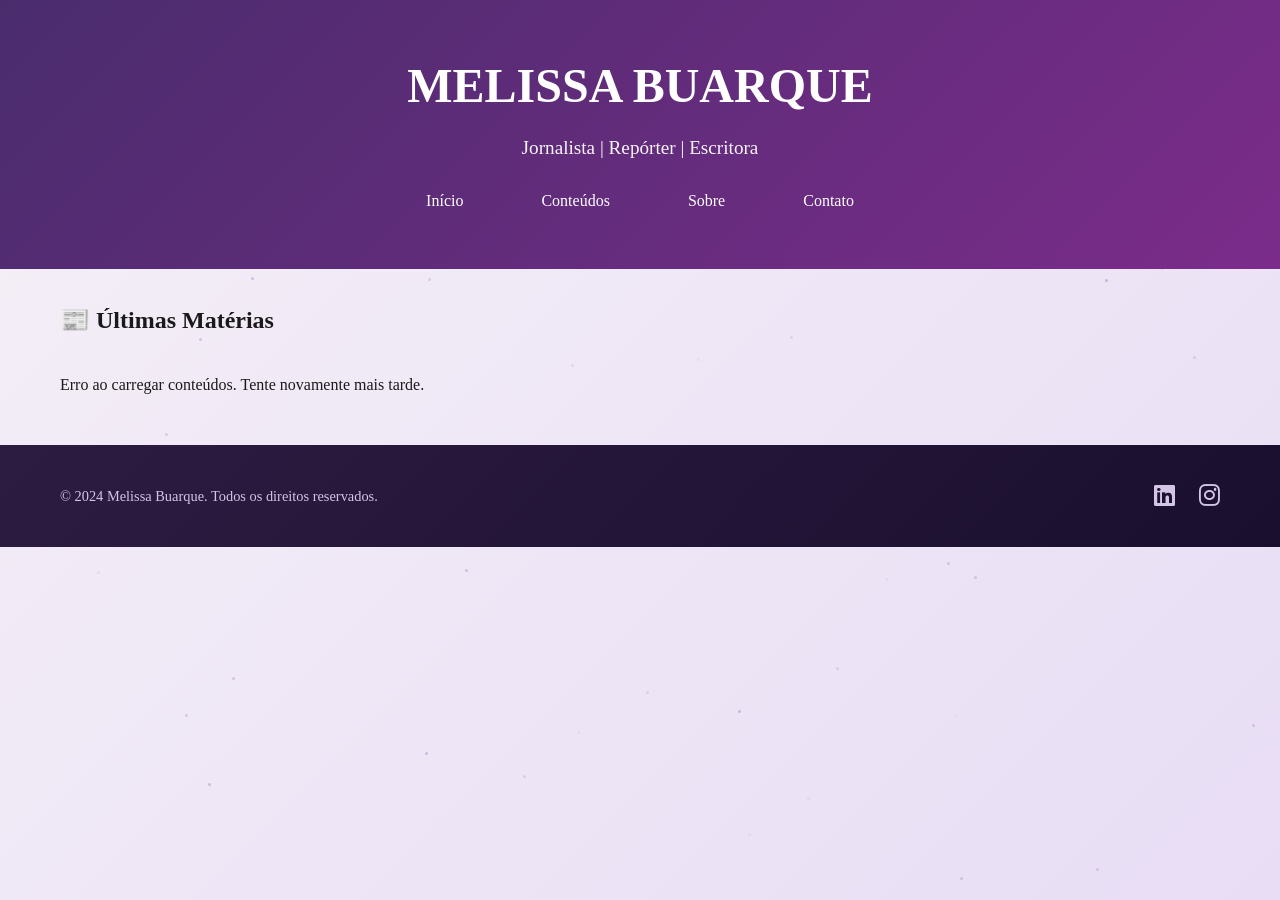
<file: index.html>
<!DOCTYPE html>
<html lang="pt-br">

<head>
    <meta charset="UTF-8">
    <meta name="viewport" content="width=device-width, initial-scale=1.0">
    <title> MELISSA BUARQUE - Portfólio Jornalístico</title>
    <link rel="stylesheet" href="css/style.css">
    <link rel="stylesheet" href="https://cdnjs.cloudflare.com/ajax/libs/font-awesome/6.5.1/css/all.min.css">

</head>

<body>
    <header>
        <div class="container">
            <h1>MELISSA BUARQUE</h1>
            <p class="tagline">Jornalista | Repórter | Escritora</p>
            <nav>
                <a href="index.html">Início</a>
                <a href="conteudos/index.html">Conteúdos</a>
                <a href="sobre.html">Sobre</a>
                <a href="#footer">Contato</a>
            </nav>
        </div>
    </header>

    <main class="container">
        <section id="materias">
            <h2>📰 Últimas Matérias</h2>
            <div id="lista-materias" class="grid-materias">
                <!-- As matérias vão aparecer aqui automaticamente -->
                <p>Carregando matérias...</p>
            </div>
        </section>

    </main>

    <footer id="footer">
        <div class="container footer-container">
            <p class="copyright">&copy; 2024 Melissa Buarque. Todos os direitos reservados.</p>
            <div class="footer-social">
                <a href="https://linkedin.com/in/melissa-buarque-2772533a8" target="_blank" aria-label="LinkedIn">
                    <i class="fab fa-linkedin"></i>
                </a>
                <a href="https://instagram.com/melissa.buarque" target="_blank" aria-label="Instagram">
                    <i class="fab fa-instagram"></i>
                </a>
            </div>
        </div>
    </footer>

    <script src="js/config.js"></script>
    <script src="js/main.js"></script>
    <script src="js/efeitos.js"></script>
</body>

</html>
</file>
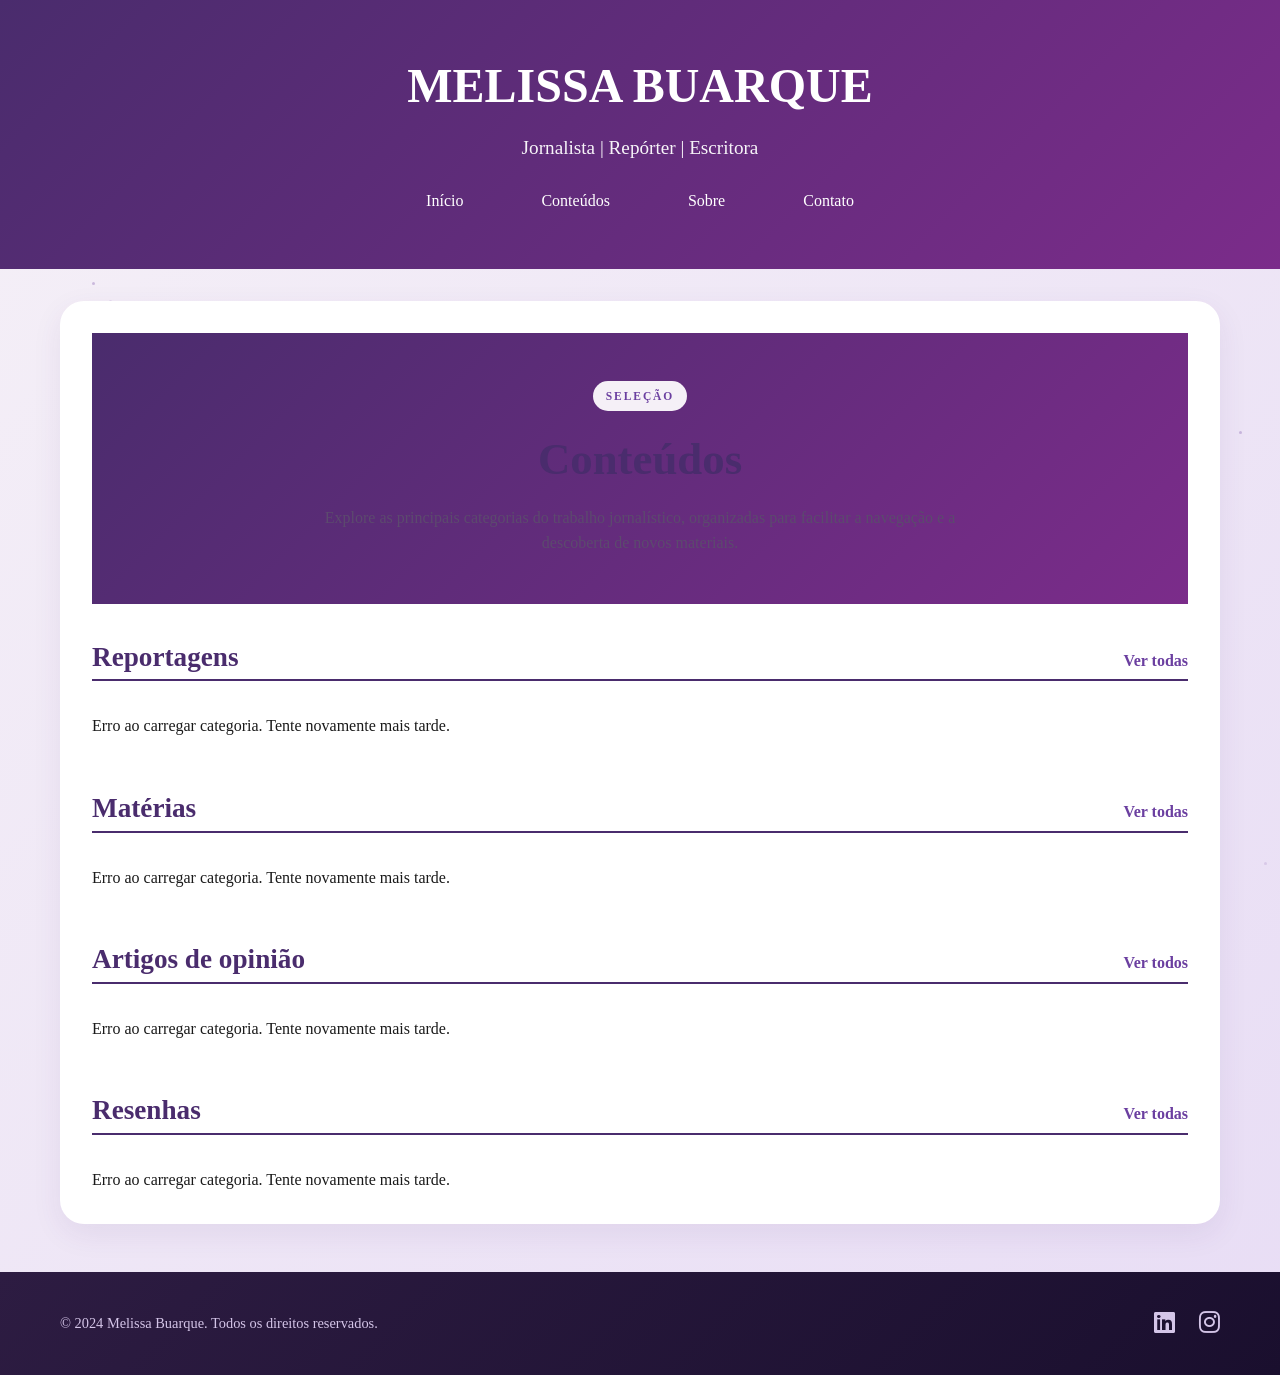
<file: conteudos/index.html>
<!DOCTYPE html>
<html lang="pt-br">

<head>
    <meta charset="UTF-8">
    <meta name="viewport" content="width=device-width, initial-scale=1.0">
    <title>Conteúdos - Melissa Buarque</title>
    <link rel="stylesheet" href="../css/style.css">
    <link rel="stylesheet" href="https://cdnjs.cloudflare.com/ajax/libs/font-awesome/6.5.1/css/all.min.css">
</head>

<body>
    <header>
        <div class="container">
            <h1>MELISSA BUARQUE</h1>
            <p class="tagline">Jornalista | Repórter | Escritora</p>
            <nav>
                <a href="../index.html">Início</a>
                <a href="index.html">Conteúdos</a>
                <a href="../sobre.html">Sobre</a>
                <a href="#footer">Contato</a>
            </nav>
        </div>
    </header>

    <main class="container">
        <section class="conteudos-page">
            <header class="section-header">
                <p class="eyebrow">Seleção</p>
                <h2>Conteúdos</h2>
                <p class="section-subtitle">Explore as principais categorias do trabalho jornalístico, organizadas para
                    facilitar a navegação e a descoberta de novos materiais.</p>
            </header>

            <div class="secoes-conteudos">
                <section class="secao-conteudos" id="reportagens">
                    <div class="secao-conteudos__cabecalho"><h2>Reportagens</h2><a href="reportagens/">Ver todas</a></div>
                    <div id="lista-reportagens" class="lista-conteudos"><p>Carregando reportagens...</p></div>
                </section>
                <section class="secao-conteudos" id="materias">
                    <div class="secao-conteudos__cabecalho"><h2>Matérias</h2><a href="materias/">Ver todas</a></div>
                    <div id="lista-materias" class="lista-conteudos"><p>Carregando matérias...</p></div>
                </section>
                <section class="secao-conteudos" id="artigos-opiniao">
                    <div class="secao-conteudos__cabecalho"><h2>Artigos de opinião</h2><a href="artigos-opiniao/">Ver todos</a></div>
                    <div id="lista-artigos-opiniao" class="lista-conteudos"><p>Carregando artigos...</p></div>
                </section>
                <section class="secao-conteudos" id="resenhas">
                    <div class="secao-conteudos__cabecalho"><h2>Resenhas</h2><a href="resenhas/">Ver todas</a></div>
                    <div id="lista-resenhas" class="lista-conteudos"><p>Carregando resenhas...</p></div>
                </section>
            </div>
        </section>
    </main>

    <footer id="footer">
        <div class="container footer-container">
            <p class="copyright">&copy; 2024 Melissa Buarque. Todos os direitos reservados.</p>
            <div class="footer-social">
                <a href="https://linkedin.com/in/melissa-buarque-2772533a8" target="_blank" aria-label="LinkedIn">
                    <i class="fab fa-linkedin"></i>
                </a>
                <a href="https://instagram.com/melissa.buarque" target="_blank" aria-label="Instagram">
                    <i class="fab fa-instagram"></i>
                </a>
            </div>
        </div>
    </footer>
    <script src="../js/config.js"></script>
    <script src="../js/conteudos.js"></script>
    <script src="../js/efeitos.js"></script>
</body>

</html>
</file>
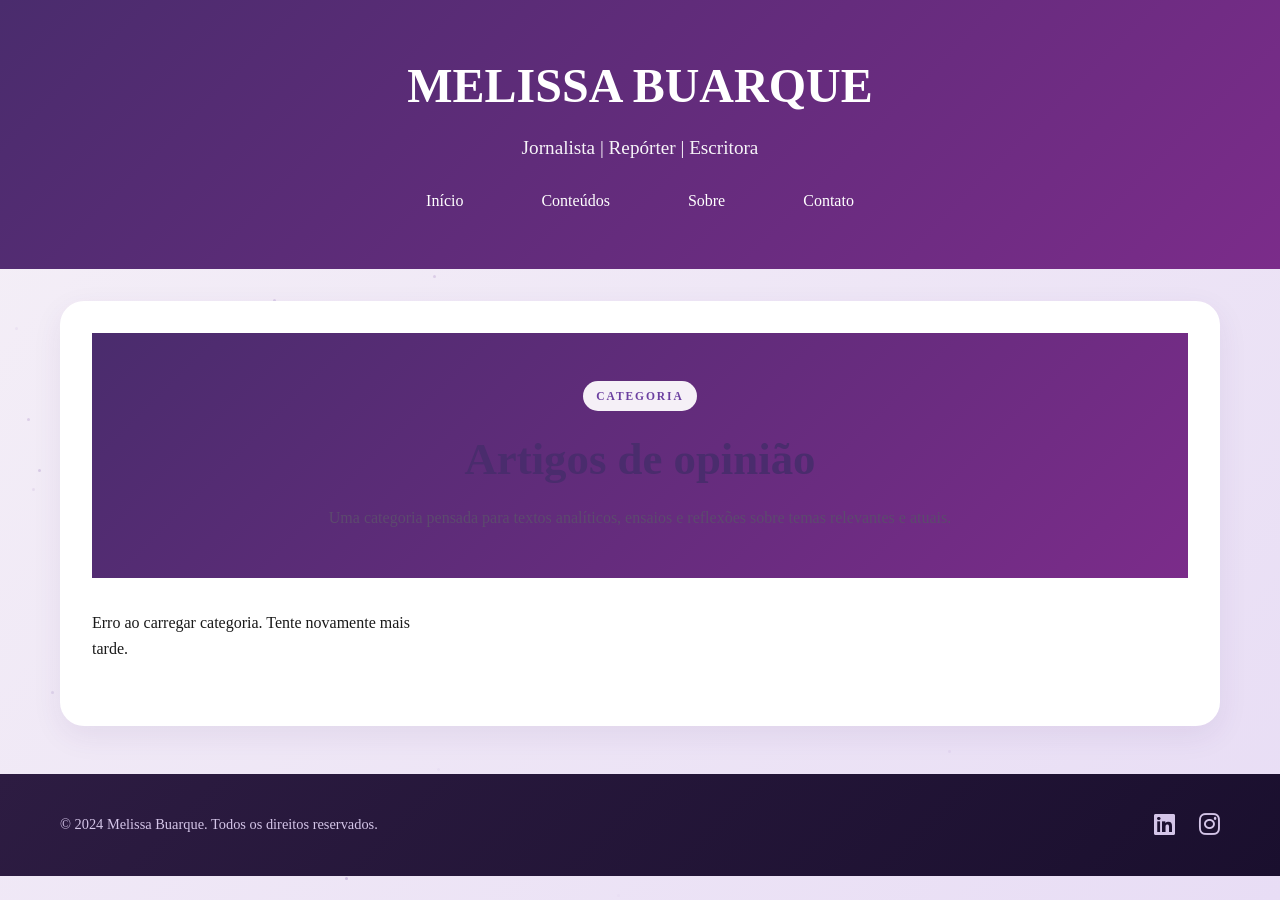
<file: conteudos/artigos-opiniao/index.html>
<!DOCTYPE html>
<html lang="pt-br">

<head>
    <meta charset="UTF-8">
    <meta name="viewport" content="width=device-width, initial-scale=1.0">
    <title>Artigos de opinião - Melissa Buarque</title>
    <link rel="stylesheet" href="../../css/style.css">
    <link rel="stylesheet" href="https://cdnjs.cloudflare.com/ajax/libs/font-awesome/6.5.1/css/all.min.css">
</head>

<body>
    <header>
        <div class="container">
            <h1>MELISSA BUARQUE</h1>
            <p class="tagline">Jornalista | Repórter | Escritora</p>
            <nav>
                <a href="../../index.html">Início</a>
                <a href="../index.html">Conteúdos</a>
                <a href="../../sobre.html">Sobre</a>
                <a href="#footer">Contato</a>
            </nav>
        </div>
    </header>

    <main class="container">
        <section class="conteudo-categoria">
            <header class="page-header">
                <p class="eyebrow">Categoria</p>
                <h2>Artigos de opinião</h2>
                <p>Uma categoria pensada para textos analíticos, ensaios e reflexões sobre temas relevantes e atuais.</p>
            </header>

            <div id="lista-conteudos" class="grid-materias"></div>
        </section>
    </main>

    <footer id="footer">
        <div class="container footer-container">
            <p class="copyright">&copy; 2024 Melissa Buarque. Todos os direitos reservados.</p>
            <div class="footer-social">
                <a href="https://linkedin.com/in/melissa-buarque-2772533a8" target="_blank" aria-label="LinkedIn">
                    <i class="fab fa-linkedin"></i>
                </a>
                <a href="https://instagram.com/melissa.buarque" target="_blank" aria-label="Instagram">
                    <i class="fab fa-instagram"></i>
                </a>
            </div>
        </div>
    </footer>

    <script src="../../js/config.js"></script>
    <script src="../../js/conteudos.js"></script>
    <script src="../../js/efeitos.js"></script>
</body>

</html>
</file>
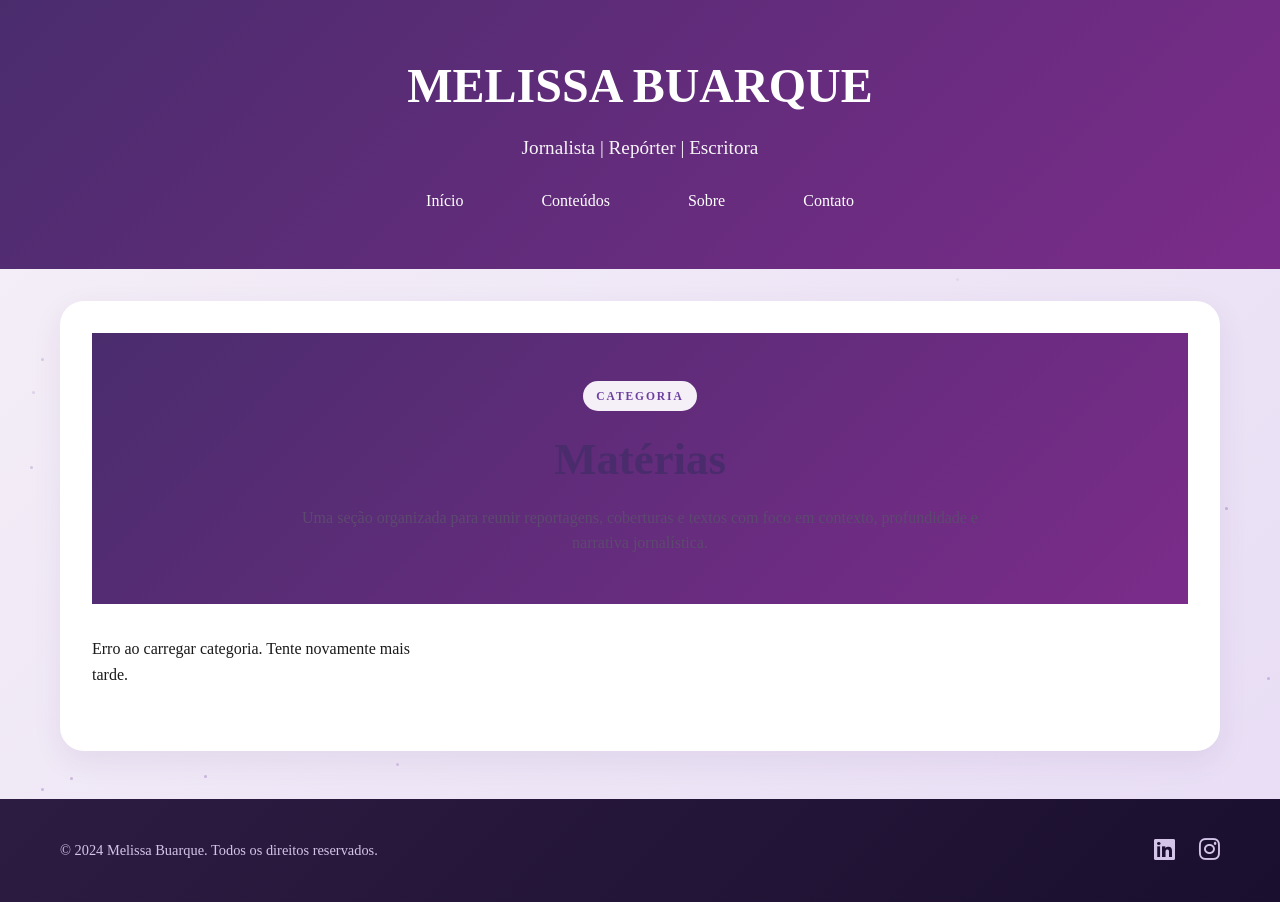
<file: conteudos/materias/index.html>
<!DOCTYPE html>
<html lang="pt-br">

<head>
    <meta charset="UTF-8">
    <meta name="viewport" content="width=device-width, initial-scale=1.0">
    <title>Matérias - Melissa Buarque</title>
    <link rel="stylesheet" href="../../css/style.css">
    <link rel="stylesheet" href="https://cdnjs.cloudflare.com/ajax/libs/font-awesome/6.5.1/css/all.min.css">
</head>

<body>
    <header>
        <div class="container">
            <h1>MELISSA BUARQUE</h1>
            <p class="tagline">Jornalista | Repórter | Escritora</p>
            <nav>
                <a href="../../index.html">Início</a>
                <a href="../index.html">Conteúdos</a>
                <a href="../../sobre.html">Sobre</a>
                <a href="#footer">Contato</a>
            </nav>
        </div>
    </header>

    <main class="container">
        <section class="conteudo-categoria">
            <header class="page-header">
                <p class="eyebrow">Categoria</p>
                <h2>Matérias</h2>
                <p>Uma seção organizada para reunir reportagens, coberturas e textos com foco em contexto, profundidade e narrativa jornalística.</p>
            </header>

            <div id="lista-conteudos" class="grid-materias"></div>
        </section>
    </main>

    <footer id="footer">
        <div class="container footer-container">
            <p class="copyright">&copy; 2024 Melissa Buarque. Todos os direitos reservados.</p>
            <div class="footer-social">
                <a href="https://linkedin.com/in/melissa-buarque-2772533a8" target="_blank" aria-label="LinkedIn">
                    <i class="fab fa-linkedin"></i>
                </a>
                <a href="https://instagram.com/melissa.buarque" target="_blank" aria-label="Instagram">
                    <i class="fab fa-instagram"></i>
                </a>
            </div>
        </div>
    </footer>

    <script src="../../js/config.js"></script>
    <script src="../../js/conteudos.js"></script>
    <script src="../../js/efeitos.js"></script>
</body>

</html>
</file>
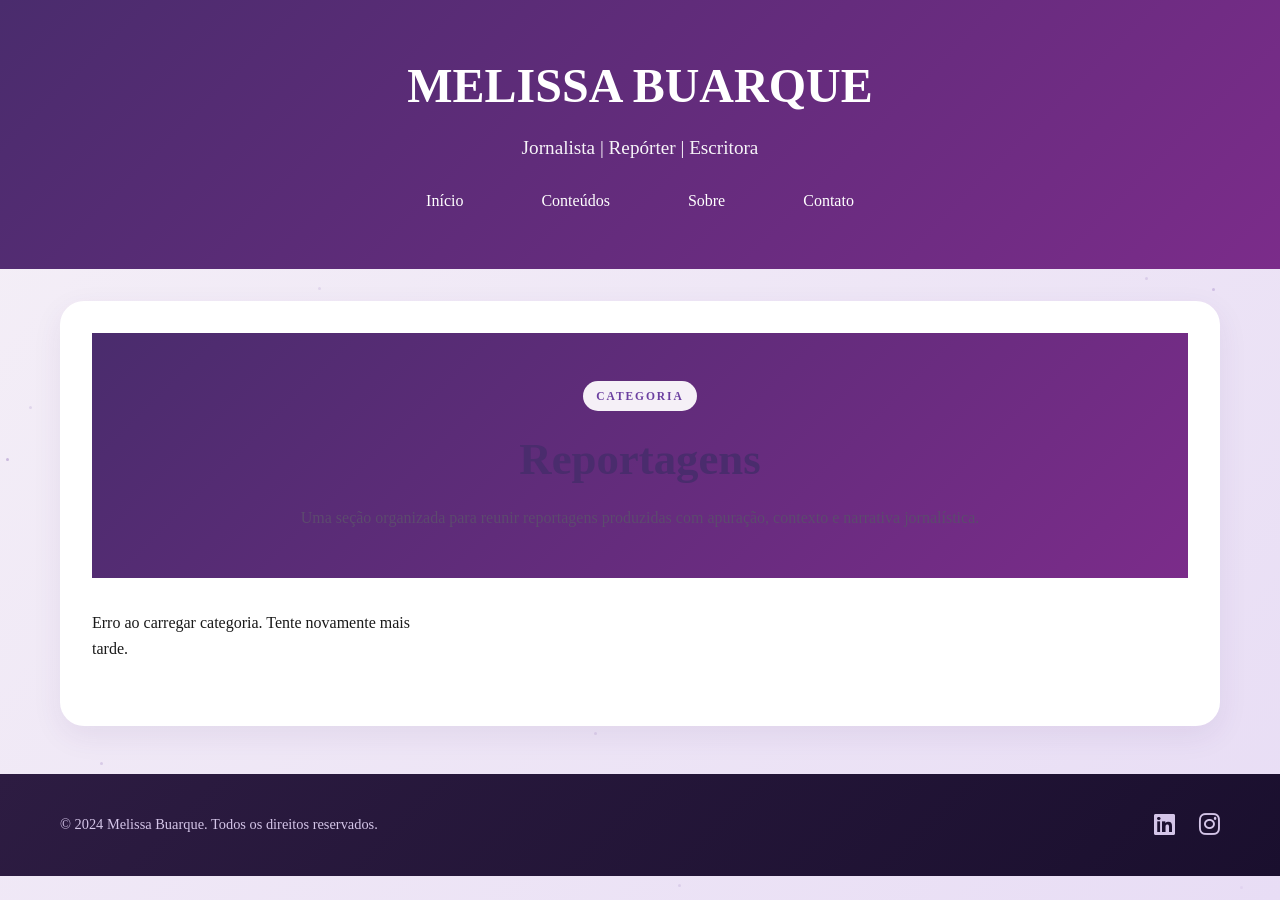
<file: conteudos/reportagens/index.html>
<!DOCTYPE html>
<html lang="pt-br">

<head>
    <meta charset="UTF-8">
    <meta name="viewport" content="width=device-width, initial-scale=1.0">
    <title>Reportagens - Melissa Buarque</title>
    <link rel="stylesheet" href="../../css/style.css">
    <link rel="stylesheet" href="https://cdnjs.cloudflare.com/ajax/libs/font-awesome/6.5.1/css/all.min.css">
</head>

<body>
    <header>
        <div class="container">
            <h1>MELISSA BUARQUE</h1>
            <p class="tagline">Jornalista | Repórter | Escritora</p>
            <nav>
                <a href="../../index.html">Início</a>
                <a href="../index.html">Conteúdos</a>
                <a href="../../sobre.html">Sobre</a>
                <a href="#footer">Contato</a>
            </nav>
        </div>
    </header>

    <main class="container">
        <section class="conteudo-categoria">
            <header class="page-header">
                <p class="eyebrow">Categoria</p>
                <h2>Reportagens</h2>
                <p>Uma seção organizada para reunir reportagens produzidas com apuração, contexto e narrativa jornalística.</p>
            </header>

            <div id="lista-conteudos" class="grid-materias"></div>
        </section>
    </main>

    <footer id="footer">
        <div class="container footer-container">
            <p class="copyright">&copy; 2024 Melissa Buarque. Todos os direitos reservados.</p>
            <div class="footer-social">
                <a href="https://linkedin.com/in/melissa-buarque-2772533a8" target="_blank" aria-label="LinkedIn">
                    <i class="fab fa-linkedin"></i>
                </a>
                <a href="https://instagram.com/melissa.buarque" target="_blank" aria-label="Instagram">
                    <i class="fab fa-instagram"></i>
                </a>
            </div>
        </div>
    </footer>

    <script src="../../js/config.js"></script>
    <script src="../../js/conteudos.js"></script>
    <script src="../../js/efeitos.js"></script>
</body>

</html>
</file>
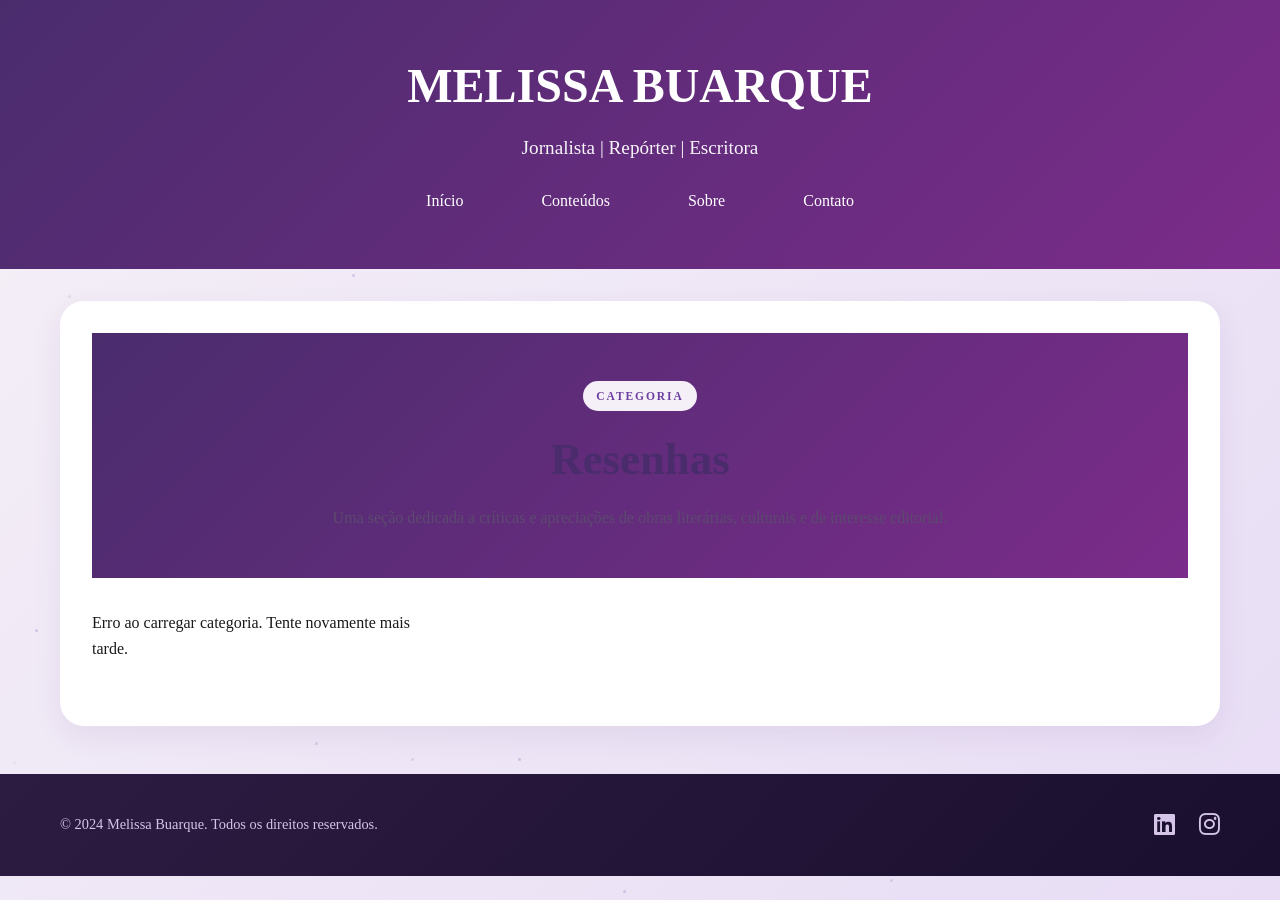
<file: conteudos/resenhas/index.html>
<!DOCTYPE html>
<html lang="pt-br">

<head>
    <meta charset="UTF-8">
    <meta name="viewport" content="width=device-width, initial-scale=1.0">
    <title>Resenhas - Melissa Buarque</title>
    <link rel="stylesheet" href="../../css/style.css">
    <link rel="stylesheet" href="https://cdnjs.cloudflare.com/ajax/libs/font-awesome/6.5.1/css/all.min.css">
</head>

<body>
    <header>
        <div class="container">
            <h1>MELISSA BUARQUE</h1>
            <p class="tagline">Jornalista | Repórter | Escritora</p>
            <nav>
                <a href="../../index.html">Início</a>
                <a href="../index.html">Conteúdos</a>
                <a href="../../sobre.html">Sobre</a>
                <a href="#footer">Contato</a>
            </nav>
        </div>
    </header>

    <main class="container">
        <section class="conteudo-categoria">
            <header class="page-header">
                <p class="eyebrow">Categoria</p>
                <h2>Resenhas</h2>
                <p>Uma seção dedicada a críticas e apreciações de obras literárias, culturais e de interesse editorial.</p>
            </header>

            <div id="lista-conteudos" class="grid-materias"></div>
        </section>
    </main>

    <footer id="footer">
        <div class="container footer-container">
            <p class="copyright">&copy; 2024 Melissa Buarque. Todos os direitos reservados.</p>
            <div class="footer-social">
                <a href="https://linkedin.com/in/melissa-buarque-2772533a8" target="_blank" aria-label="LinkedIn">
                    <i class="fab fa-linkedin"></i>
                </a>
                <a href="https://instagram.com/melissa.buarque" target="_blank" aria-label="Instagram">
                    <i class="fab fa-instagram"></i>
                </a>
            </div>
        </div>
    </footer>

    <script src="../../js/config.js"></script>
    <script src="../../js/conteudos.js"></script>
    <script src="../../js/efeitos.js"></script>
</body>

</html>
</file>
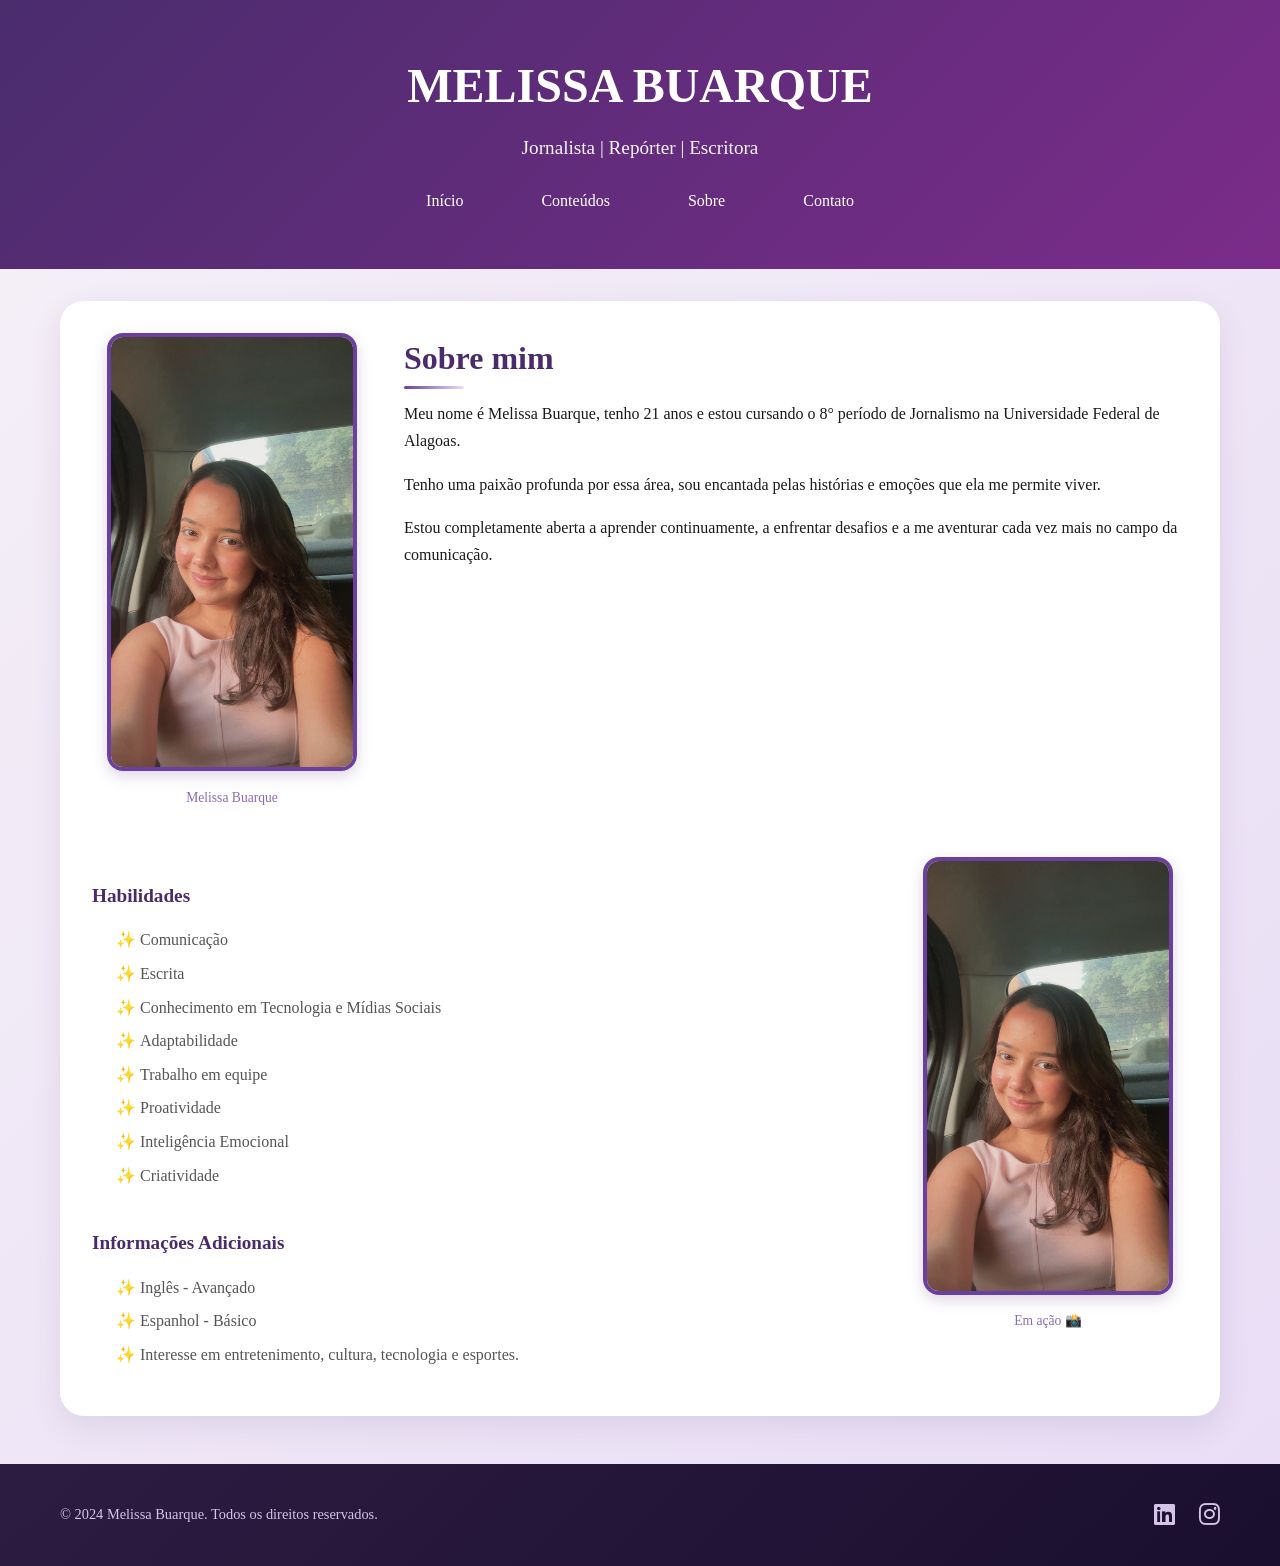
<file: sobre.html>
<!DOCTYPE html>
<html lang="pt-br">

<head>
    <meta charset="UTF-8">
    <meta name="viewport" content="width=device-width, initial-scale=1.0">
    <title>Sobre - Melissa Buarque</title>
    <link rel="stylesheet" href="css/style.css">
    <link rel="stylesheet" href="https://cdnjs.cloudflare.com/ajax/libs/font-awesome/6.5.1/css/all.min.css">
</head>

<body>
    <header>
        <div class="container">
            <h1>MELISSA BUARQUE</h1>
            <p class="tagline">Jornalista | Repórter | Escritora</p>
            <nav>
                <a href="index.html">Início</a>
                <a href="conteudos/index.html">Conteúdos</a>
                <a href="sobre.html">Sobre</a>
                <a href="#footer">Contato</a>
            </nav>
        </div>
    </header>

    <main class="container">
        <section class="sobre-page">

            <!-- [foto] [texto] -->
            <div class="sobre-grid">
                <div class="sobre-imagem">
                    <img src="imagens/perfil.jpeg" alt="Melissa Buarque" id="foto-perfil">
                    <p class="foto-legenda">Melissa Buarque</p>
                </div>
                <div class="sobre-texto">
                    <h2>Sobre mim</h2>
                    <p>Meu nome é Melissa Buarque, tenho 21 anos e estou cursando o 8° período de Jornalismo na
                        Universidade Federal de Alagoas.</p>
                    <p>Tenho uma paixão profunda por essa área, sou encantada pelas histórias e emoções que ela me
                        permite viver.</p>
                    <p>Estou completamente aberta a aprender continuamente, a enfrentar desafios e a me aventurar cada
                        vez mais no campo da comunicação.</p>
                </div>
            </div>

            <!-- [texto] [foto] -->
            <div class="sobre-grid reverse">
                <div class="sobre-texto">
                    <h3>Habilidades</h3>
                    <ul>
                        <li>Comunicação</li>
                        <li>Escrita</li>
                        <li>Conhecimento em Tecnologia e Mídias Sociais</li>
                        <li>Adaptabilidade</li>
                        <li>Trabalho em equipe</li>
                        <li>Proatividade</li>
                        <li>Inteligência Emocional</li>
                        <li>Criatividade</li>
                    </ul>

                    <h3>Informações Adicionais</h3>
                    <ul>
                        <li>Inglês - Avançado</li>
                        <li>Espanhol - Básico</li>
                        <li>Interesse em entretenimento, cultura, tecnologia e esportes.</li>
                    </ul>
                </div>
                <div class="sobre-imagem">
                    <img src="imagens/perfil.jpeg" alt="Melissa Buarque em ação" id="foto-perfil2">
                    <p class="foto-legenda">Em ação 📸</p>
                </div>
            </div>

        </section>
    </main>

    <footer id="footer">
        <div class="container footer-container">
            <p class="copyright">&copy; 2024 Melissa Buarque. Todos os direitos reservados.</p>
            <div class="footer-social">
                <a href="https://linkedin.com/in/melissa-buarque-2772533a8" target="_blank" aria-label="LinkedIn">
                    <i class="fab fa-linkedin"></i>
                </a>
                <a href="https://instagram.com/melissa.buarque" target="_blank" aria-label="Instagram">
                    <i class="fab fa-instagram"></i>
                </a>
            </div>
        </div>
    </footer>
</body>

</html>
</file>
<file: css/style.css>
* {
    margin: 0;
    padding: 0;
    box-sizing: border-box;
}

html {
    scroll-behavior: smooth;
}

body {
    font-family: 'Poppins', 'Georgia', serif;
    line-height: 1.6;
    color: #1a1a1a;
    background: linear-gradient(135deg, #f5f0f7 0%, #e8ddf5 100%);
    min-height: 100vh;
}

.container {
    max-width: 1200px;
    margin: 0 auto;
    padding: 0 20px;
}

nav {
    display: flex;
    justify-content: center;
    flex-wrap: wrap;
    gap: 0.5rem;
}

/* Header com animação */
header {
    background: linear-gradient(135deg, #4a2c6d 0%, #7b2c8a 50%, #4a2c6d 100%);
    background-size: 200% 200%;
    animation: gradientShift 5s ease infinite;
    color: white;
    padding: 3rem 0;
    text-align: center;
    margin-bottom: 2rem;
    position: relative;
    overflow: hidden;
}

/* header::before {
    content: '';
    position: absolute;
    top: -50%;
    left: -50%;
    width: 200%;
    height: 200%;
    background: radial-gradient(circle, rgba(255, 255, 255, 0.1) 0%, transparent 70%);
    animation: rotate 20s linear infinite;
} */

@keyframes gradientShift {
    0% {
        background-position: 0% 50%;
    }

    50% {
        background-position: 100% 50%;
    }

    100% {
        background-position: 0% 50%;
    }
}

@keyframes rotate {
    from {
        transform: rotate(0deg);
    }

    to {
        transform: rotate(360deg);
    }
}

header h1 {
    font-size: 3rem;
    margin-bottom: 0.5rem;
    position: relative;
    animation: fadeInDown 0.8s ease;
}

.tagline {
    font-size: 1.2rem;
    opacity: 0.95;
    margin-bottom: 1rem;
    animation: fadeInUp 0.8s ease;
}

nav a {
    color: white;
    text-decoration: none;
    margin: 0 15px;
    padding: 8px 20px;
    border-radius: 25px;
    transition: all 0.3s ease;
    position: relative;
    display: inline-block;
}

nav a:hover {
    background: rgba(255, 255, 255, 0.2);
    transform: translateY(-2px);
}

.section-header,
.page-header {
    text-align: center;
    margin-bottom: 2rem;
}

.eyebrow {
    display: inline-block;
    text-transform: uppercase;
    letter-spacing: 0.12rem;
    font-size: 0.72rem;
    font-weight: 700;
    color: #6b3fa0;
    background: #f5f0f7;
    border-radius: 999px;
    padding: 0.35rem 0.8rem;
    margin-bottom: 0.8rem;
}

.section-header h2,
.page-header h2 {
    font-size: clamp(2rem, 4vw, 2.8rem);
    color: #4a2c6d;
    margin-bottom: 0.6rem;
}

.section-subtitle,
.page-header p:not(.eyebrow) {
    color: #5c4a6e;
    max-width: 700px;
    margin: 0 auto;
}

.conteudos-page,
.conteudo-categoria {
    background: white;
    border-radius: 24px;
    padding: 2rem;
    margin: 2rem 0;
    box-shadow: 0 10px 30px rgba(74, 44, 109, 0.08);
    animation: fadeIn 0.6s ease;
}

.categoria-grid {
    display: grid;
    grid-template-columns: repeat(auto-fit, minmax(220px, 1fr));
    gap: 2rem;
}

.card-categoria {
    display: block;
    background: #fff;
    border-radius: 18px;
    overflow: hidden;
    text-decoration: none;
    color: inherit;
    border: 1px solid #efe5f7;
    box-shadow: 0 8px 22px rgba(74, 44, 109, 0.08);
    transition: all 0.35s ease;
}

.card-categoria:hover {
    transform: translateY(-8px);
    box-shadow: 0 16px 32px rgba(74, 44, 109, 0.18);
}

.card-categoria__capa {
    display: flex;
    align-items: center;
    justify-content: center;
    min-height: 140px;
    color: white;
    font-size: 2.4rem;
    position: relative;
}

.card-categoria__capa::after {
    content: '';
    position: absolute;
    inset: 0;
    background: linear-gradient(135deg, rgba(255, 255, 255, 0.14), transparent 70%);
}

.card-categoria__icon {
    position: relative;
    z-index: 1;
}

.card-categoria__capa--reportagens {
    background: linear-gradient(135deg, #4a2c6d 0%, #7b2c8a 100%);
}

.card-categoria__capa--materias {
    background: linear-gradient(135deg, #5d3d8b 0%, #9a5dd1 100%);
}

.card-categoria__capa--opiniao {
    background: linear-gradient(135deg, #6b3fa0 0%, #d28ef5 100%);
}

.card-categoria__capa--resenhas {
    background: linear-gradient(135deg, #3d2258 0%, #7e4ec4 100%);
}

.card-categoria__body {
    padding: 1.5rem;
}

.card-categoria__body h3 {
    color: #4a2c6d;
    font-size: 1.4rem;
    margin-bottom: 0.6rem;
}

.card-categoria__body p {
    color: #5a4d69;
    line-height: 1.6;
}

.lista-conteudos {
    display: grid;
    gap: 1.5rem;
    margin-top: 2rem;
}

.item-conteudo {
    display: grid;
    grid-template-columns: 220px 1fr;
    gap: 1.25rem;
    background: transparent;
    border-bottom: 1px solid #efe5f7;
    overflow: hidden;
    text-decoration: none;
    color: inherit;
    transition: background 0.2s ease;
}

.item-conteudo:hover {
    background: #fdfaff;
}

.item-conteudo__imagem {
    width: 220px;
    height: 180px;
    min-height: 180px;
    object-fit: cover;
    background: linear-gradient(135deg, #e8ddf5, #d8c5ee);
}

.item-conteudo__imagem--reportagem {
    background: linear-gradient(135deg, #d5c0e8, #f2eaff);
}

.item-conteudo__imagem--materia {
    background: linear-gradient(135deg, #e0d1f6, #f1ebff);
}

.item-conteudo__imagem--opiniao {
    background: linear-gradient(135deg, #f4d7fb, #e8ddf5);
}

.item-conteudo__imagem--resenha {
    background: linear-gradient(135deg, #e6d8f7, #d8d5f7);
}

.item-conteudo__conteudo {
    padding: 1.25rem 1.25rem 1.25rem 0;
}

.secoes-conteudos {
    display: grid;
    gap: 3rem;
}

.secao-conteudos__cabecalho {
    display: flex;
    align-items: baseline;
    justify-content: space-between;
    gap: 1rem;
    border-bottom: 2px solid #4a2c6d;
    margin-bottom: 0.5rem;
}

.secao-conteudos__cabecalho h2 {
    color: #4a2c6d;
    font-size: 1.7rem;
}

.secao-conteudos__cabecalho a {
    color: #6b3fa0;
    font-weight: bold;
    text-decoration: none;
}

.item-conteudo__tag {
    display: inline-block;
    font-size: 0.7rem;
    text-transform: uppercase;
    letter-spacing: 0.08rem;
    color: #6b3fa0;
    background: #f5f0f7;
    border-radius: 999px;
    padding: 0.3rem 0.7rem;
    margin-bottom: 0.75rem;
}

.item-conteudo h3 {
    color: #4a2c6d;
    font-size: 1.5rem;
    margin-bottom: 0.5rem;
}

.item-conteudo p {
    color: #57505d;
    margin-bottom: 0.8rem;
}

.item-conteudo .card-link {
    margin-top: 0.5rem;
}

/* Animações de entrada */
@keyframes fadeInDown {
    from {
        opacity: 0;
        transform: translateY(-30px);
    }

    to {
        opacity: 1;
        transform: translateY(0);
    }
}

@keyframes fadeInUp {
    from {
        opacity: 0;
        transform: translateY(30px);
    }

    to {
        opacity: 1;
        transform: translateY(0);
    }
}

@keyframes fadeIn {
    from {
        opacity: 0;
        transform: scale(0.9);
    }

    to {
        opacity: 1;
        transform: scale(1);
    }
}

/* Grid de matérias com animação */
.grid-materias {
    display: grid;
    grid-template-columns: repeat(auto-fill, minmax(320px, 1fr));
    gap: 2rem;
    margin: 2rem 0;
}

.card-materia {
    display: block;
    background: white;
    border-radius: 16px;
    overflow: hidden;
    box-shadow: 0 5px 20px rgba(74, 44, 109, 0.15);
    transition: all 0.4s cubic-bezier(0.175, 0.885, 0.32, 1.275);
    opacity: 0;
    transform: translateY(30px);
    animation: fadeInUp 0.6s ease forwards;
    color: inherit;
    text-decoration: none;
}

.card-materia:nth-child(1) {
    animation-delay: 0.1s;
}

.card-materia:nth-child(2) {
    animation-delay: 0.2s;
}

.card-materia:nth-child(3) {
    animation-delay: 0.3s;
}

.card-materia:nth-child(4) {
    animation-delay: 0.4s;
}

.card-materia:nth-child(5) {
    animation-delay: 0.5s;
}

.card-materia:nth-child(6) {
    animation-delay: 0.6s;
}

.card-materia:hover {
    transform: translateY(-10px) scale(1.02);
    box-shadow: 0 15px 40px rgba(74, 44, 109, 0.25);
}

.card-imagem {
    width: 100%;
    height: 220px;
    object-fit: cover;
    background: linear-gradient(135deg, #e8ddf5, #d4c5e8);
    transition: transform 0.5s ease;
}

.card-materia:hover .card-imagem {
    transform: scale(1.05);
}

.card-conteudo {
    padding: 1.5rem;
    position: relative;
}

.card-titulo {
    font-size: 1.3rem;
    margin-bottom: 0.5rem;
    color: #4a2c6d;
    transition: color 0.3s ease;
}

.card-materia:hover .card-titulo {
    color: #7b2c8a;
}

.card-data {
    font-size: 0.85rem;
    color: #8b6cb0;
    margin-bottom: 1rem;
    font-family: 'Courier New', monospace;
    display: inline-block;
    padding: 2px 8px;
    background: #f5f0f7;
    border-radius: 20px;
}

.card-resumo {
    color: #555;
    margin-bottom: 1rem;
    line-height: 1.5;
}

.card-meta {
    display: flex;
    flex-wrap: wrap;
    gap: 0.5rem;
    margin-bottom: 0.75rem;
}

.card-tag {
    display: inline-block;
    font-size: 0.7rem;
    letter-spacing: 0.06rem;
    text-transform: uppercase;
    color: #6b3fa0;
    background: #f5f0f7;
    border-radius: 999px;
    padding: 0.28rem 0.75rem;
}

.card-tag.externo {
    background: #efe5f7;
    color: #4a2c6d;
}

.card-link {
    display: inline-block;
    color: #6b3fa0;
    text-decoration: none;
    font-weight: bold;
    position: relative;
    padding-bottom: 2px;
}

.card-link::after {
    content: '';
    position: absolute;
    width: 0;
    height: 2px;
    bottom: 0;
    left: 0;
    background: #6b3fa0;
    transition: width 0.3s ease;
}

.card-link:hover::after {
    width: 100%;
}

/* Página da matéria individual */
.materia-container {
    max-width: 800px;
    animation: fadeIn 0.6s ease;
}

article {
    background: white;
    padding: 2rem;
    border-radius: 20px;
    box-shadow: 0 10px 30px rgba(74, 44, 109, 0.1);
    margin: 2rem 0;
}

article h1 {
    font-size: 2rem;
    margin-bottom: 0.5rem;
    color: #4a2c6d;
}

article .data-materia {
    color: #8b6cb0;
    margin-bottom: 2rem;
    border-bottom: 2px solid #e8ddf5;
    padding-bottom: 0.5rem;
}

article img {
    max-width: 100%;
    height: auto;
    margin: 1rem 0;
    border-radius: 12px;
    transition: transform 0.3s ease;
}

article img:hover {
    transform: scale(1.02);
}

.card-botoes {
    display: flex;
    gap: 1rem;
    flex-wrap: wrap;
    margin-top: 0.5rem;
}

.card-link.externo {
    color: #8b6cb0;
}
.card-link.externo:hover {
    color: #4a2c6d;
}

.link-externo-aviso {
    background: #f5f0f7;
    padding: 0.8rem;
    border-radius: 12px;
    margin-bottom: 1rem;
    font-size: 0.9rem;
    text-align: center;
}

/* Página Sobre */
.sobre-page {
    background: white;
    border-radius: 24px;
    padding: 2rem;
    margin: 2rem 0;
    box-shadow: 0 10px 30px rgba(74, 44, 109, 0.1);
    animation: fadeIn 0.6s ease;
}

.sobre-grid {
    display: grid;
    grid-template-columns: 280px 1fr;
    gap: 2rem;
    align-items: start;
}

.sobre-imagem {
    text-align: center;
}

#foto-perfil {
    width: 100%;
    max-width: 250px;
    height: auto;
    border-radius: 16px;
    object-fit: cover;
    border: 4px solid #6b3fa0;
    box-shadow: 0 5px 15px rgba(74, 44, 109, 0.2);
    transition: box-shadow 0.3s ease;
}

#foto-perfil:hover {
    box-shadow: 0 8px 25px rgba(74, 44, 109, 0.3);
}

.foto-legenda {
    font-size: 0.85rem;
    color: #8b6cb0;
    margin-top: 0.5rem;
}

.sobre-texto h2 {
    color: #4a2c6d;
    font-size: 2rem;
    margin-bottom: 1rem;
    position: relative;
    display: inline-block;
}

.sobre-texto h2::after {
    content: '';
    position: absolute;
    bottom: -5px;
    left: 0;
    width: 60px;
    height: 3px;
    background: linear-gradient(90deg, #6b3fa0, #e8ddf5);
    border-radius: 3px;
}

.sobre-texto p {
    margin-bottom: 1rem;
    font-size: 1rem;
    line-height: 1.7;
}

.sobre-texto h3 {
    color: #4a2c6d;
    margin: 1.5rem 0 0.5rem;
    font-size: 1.2rem;
    display: inline-block;

}

.sobre-texto ul {
    margin: 0.5rem 0 1rem 1.5rem;
    list-style: none;
}

.sobre-texto li {
    margin: 0.5rem 0;
    color: #555;
    padding-left: 1.5rem;
    position: relative;
}

.sobre-texto li::before {
    content: '✨';
    position: absolute;
    left: 0;
    color: #6b3fa0;
}

.sobre-grid {
    margin-bottom: 3rem;
}

.sobre-grid:last-child {
    margin-bottom: 0;
}

.sobre-grid.reverse {
    grid-template-columns: 1fr 280px;
}

#foto-perfil2 {
    width: 100%;
    max-width: 250px;
    height: auto;
    border-radius: 16px;
    object-fit: cover;
    border: 4px solid #6b3fa0;
    box-shadow: 0 5px 15px rgba(74, 44, 109, 0.2);
    transition: box-shadow 0.3s ease;
}

#foto-perfil2:hover {
    box-shadow: 0 8px 25px rgba(74, 44, 109, 0.3);
}

/* Contato com ícones */
#contato {
    background: white;
    border-radius: 20px;
    padding: 2rem;
    margin: 2rem 0;
    box-shadow: 0 5px 20px rgba(74, 44, 109, 0.1);
}

#contato h2 {
    color: #4a2c6d;
    margin-bottom: 1rem;
}

#contato p {
    margin: 0.8rem 0;
}

#contato a {
    color: #6b3fa0;
    text-decoration: none;
    transition: all 0.3s ease;
    display: inline-block;
}

#contato a:hover {
    color: #4a2c6d;
    transform: translateX(5px);
}

.social-links {
    display: flex;
    gap: 1.5rem;
    justify-content: center;
    margin-top: 1rem;
}

.social-links a {
    color: #6b3fa0;
    font-size: 2rem;
    transition: all 0.3s ease;
    display: inline-block;
}

.social-links a:hover {
    color: #4a2c6d;
    transform: translateY(-3px);
}

/* Footer */
/* Footer com flex */
footer {
    background: linear-gradient(135deg, #2d1c42, #1a0f2e);
    color: #d4c5e8;
    padding: 2rem 0;
    margin-top: 3rem;
}

.footer-container {
    display: flex;
    justify-content: space-between;
    align-items: center;
    flex-wrap: wrap;
    gap: 1rem;
}

.copyright {
    font-size: 0.9rem;
}

.footer-social {
    display: flex;
    gap: 1.5rem;
}

.footer-social a {
    color: #d4c5e8;
    font-size: 1.5rem;
    transition: all 0.3s ease;
}

.footer-social a:hover {
    color: #6b3fa0;
    transform: translateY(-3px);
}

/* Responsivo */
@media (max-width: 768px) {
    nav {
        gap: 0.5rem;
    }

    nav a {
        margin: 0;
        width: 100%;
        max-width: 180px;
    }

    .footer-container {
        flex-direction: column;
        text-align: center;
    }

    .conteudos-page,
    .conteudo-categoria {
        padding: 1.25rem;
    }

    .item-conteudo {
        grid-template-columns: 1fr;
    }

    .item-conteudo__imagem {
        width: 100%;
        height: 150px;
        min-height: 150px;
    }

    .item-conteudo__conteudo {
        padding: 0 1.25rem 1.25rem;
    }
}

/* Botão flutuante "Voltar ao topo" */
.back-to-top {
    position: fixed;
    bottom: 30px;
    right: 30px;
    background: #6b3fa0;
    color: white;
    width: 50px;
    height: 50px;
    border-radius: 50%;
    display: flex;
    align-items: center;
    justify-content: center;
    text-decoration: none;
    opacity: 0;
    visibility: hidden;
    transition: all 0.3s ease;
    box-shadow: 0 5px 15px rgba(74, 44, 109, 0.3);
    z-index: 1000;
}

.back-to-top.show {
    opacity: 1;
    visibility: visible;
}

.back-to-top:hover {
    background: #4a2c6d;
    transform: translateY(-3px);
}

/* Loader */
.loader {
    text-align: center;
    padding: 2rem;
}

.loader::after {
    content: '';
    width: 40px;
    height: 40px;
    border: 4px solid #e8ddf5;
    border-top: 4px solid #6b3fa0;
    border-radius: 50%;
    display: inline-block;
    animation: spin 1s linear infinite;
}

@keyframes spin {
    0% {
        transform: rotate(0deg);
    }

    100% {
        transform: rotate(360deg);
    }
}

/* Responsivo */
@media (max-width: 768px) {
    .grid-materias {
        grid-template-columns: 1fr;
    }

    .sobre-grid {
        grid-template-columns: 1fr;
        text-align: center;
    }

    .sobre-texto h2::after {
        left: 50%;
        transform: translateX(-50%);
    }

    .sobre-texto ul {
        text-align: left;
    }

    header h1 {
        font-size: 2rem;
    }

    .back-to-top {
        bottom: 20px;
        right: 20px;
        width: 40px;
        height: 40px;
    }
}

/* Responsividade para a página Sobre - empilhar tudo no celular */
@media (max-width: 768px) {
    .sobre-grid,
    .sobre-grid.reverse {
        grid-template-columns: 1fr;
        gap: 1.5rem;
        text-align: center;
    }

    .sobre-imagem {
        order: -1; /* Garante que a imagem venha primeiro em ambos os blocos */
    }

    .sobre-grid.reverse .sobre-imagem {
        order: -1; /* Mesmo no bloco espelhado, imagem fica em cima */
    }

    .sobre-texto h2::after {
        left: 50%;
        transform: translateX(-50%);
    }

    .sobre-texto ul {
        text-align: left;
        display: inline-block;
        margin-left: auto;
        margin-right: auto;
    }
}
</file>
